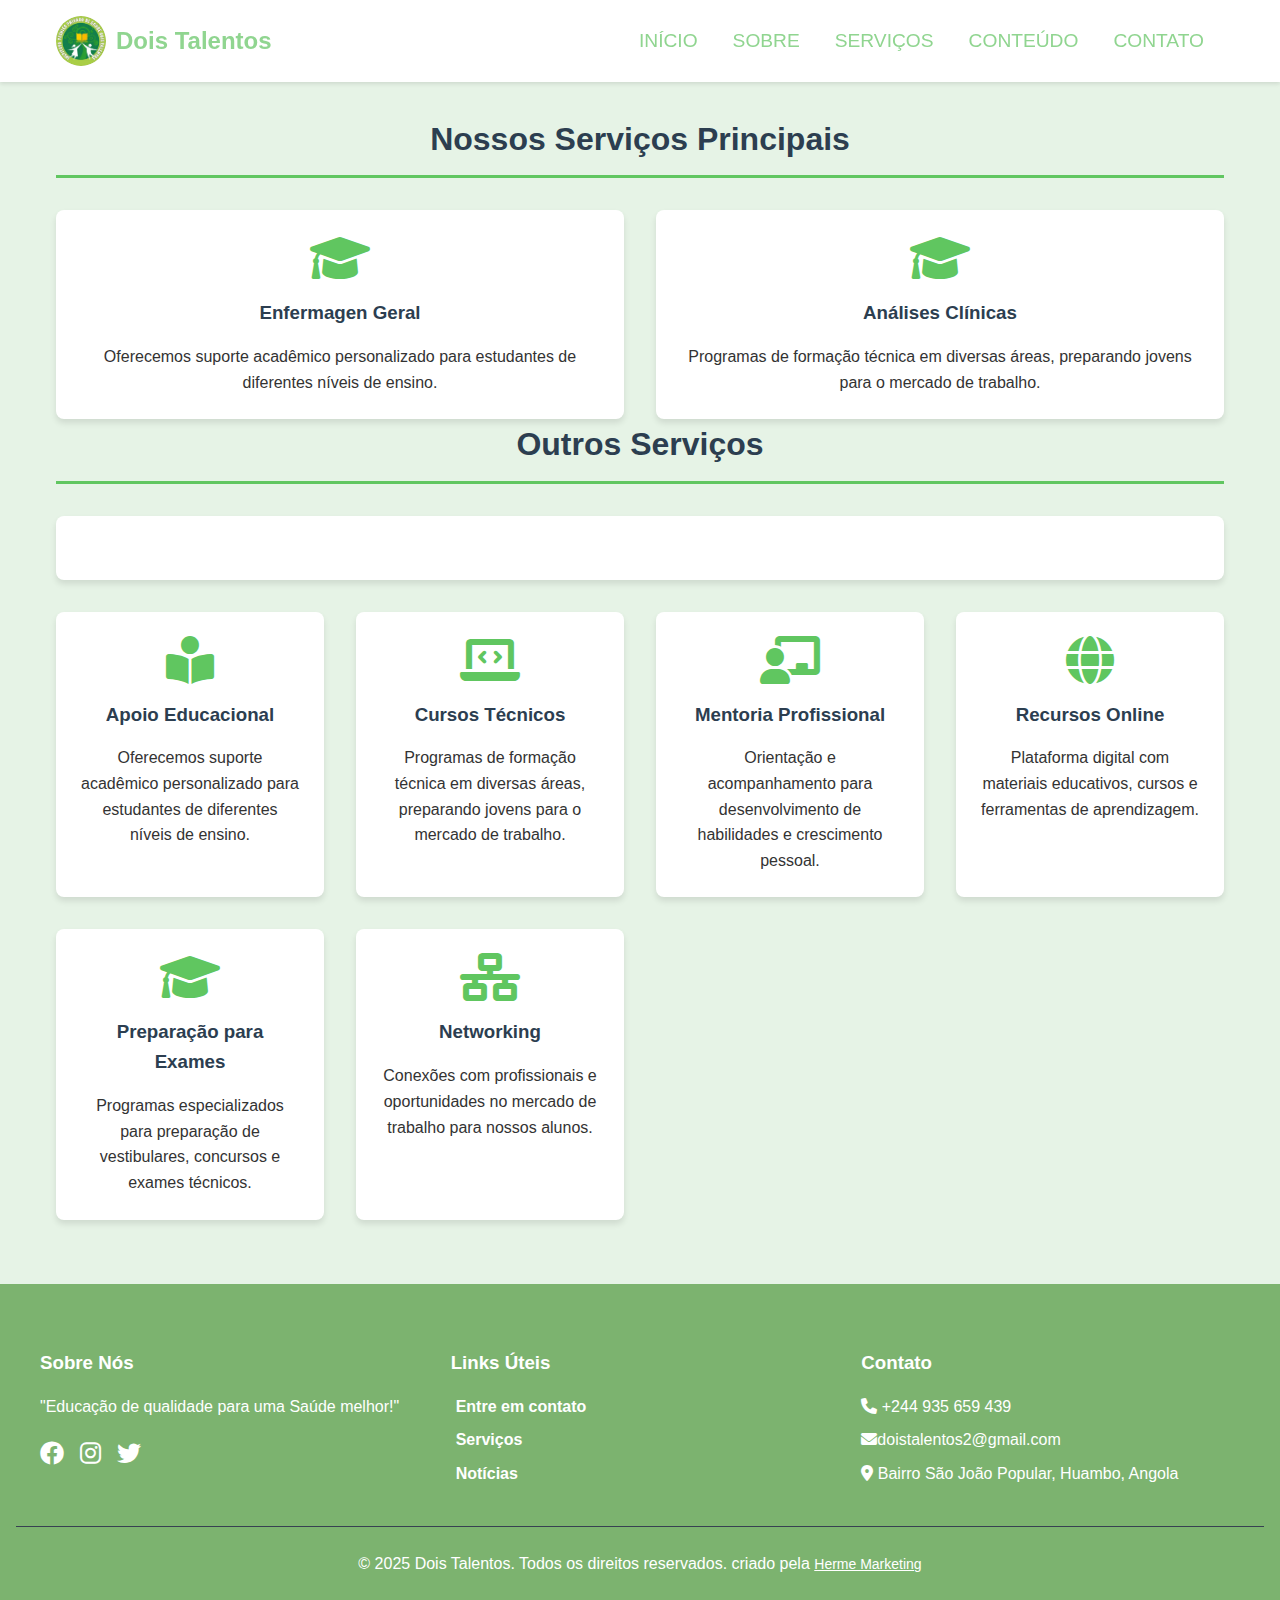
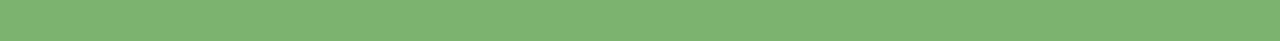
<file: serviços.html>
<!DOCTYPE html>
<html lang="pt-BR">
<head>
   <meta charset="UTF-8">
   <meta name="viewport" content="width=device-width, initial-scale=1.0">
   <title>Serviços - Dois Talentos</title>
   <link rel="stylesheet" href="css/styles.css">
   <link rel="stylesheet" href="https://cdnjs.cloudflare.com/ajax/libs/font-awesome/6.0.0-beta3/css/all.min.css">
   
</head>
<body>
   <!-- Cabeçalho -->
   <header>
      <div class="header-container">
         <div class="logoRD">
            <a href="index.html" class="logo">
               <img src="img/download.jfif" alt="Logo Dois Talentos" class="logo1">
               <h1>Dois Talentos</h1>
            </a>
            <i class="fa-solid fa-bars" id="openmenu" onclick="openmenu()"></i>
         </div>

         <div class="menu-celular">
            <nav>
                <ul class="celular" id="celular">
                    <a href="index.html">Ínicio</a>
                    <a href="contato.html">Contato</a>
                    <a href="serviços.html">Serviços</a>
                    <a href="portofolio.html">Eventos</a>
                    <a href="news.html">Notícia</a>
                    <a href="biblioteca.html">Biblioteca</a>
                    <i class="fa-solid fa-circle-xmark" id="close" onclick="close()"></i>
                </ul>
            </nav>
         </div>

        <div class="menu-pc">

         <nav class="menu">

            <ul class="menu-ul">
                <li>
                    <a href="index.html">INÍCIO</a>
                </li>
                <li>
                    <a href="sobre.html">SOBRE</a>
                    <ul class="submenu">
                        <li><a class="submune-a" href="index.html#sobre">Nossa História</a></li>
                        <li><a class="submune-a" href="index.html#sobre">Missão e Valores</a></li>
                        <li><a class="submune-a" href="index.html#sobre">Visão</a></li>
                        <li><a class="submune-a" href="index.html#sobre">Quem somos?</a></li>
                   </ul>
                </li>
                <li>
                    <a href="servicos.html">SERVIÇOS</a>
                    <ul class="submenu">
                        <li><a class="submune-a" href="serviços.html#enfermagem">Enfermagem</a></li>
                        <li><a class="submune-a" href="serviços.html#analises">Análises Clínicas</a></li>
                        <li><a class="submune-a" href="serviços.html#outros">Cursos</a></li>
                    </ul>
                </li>
                <li>
                    <a href="#servicos">CONTEÚDO</a>
                    <ul class="submenu">
                        <li><a class="submune-a" href="biblioteca.html">Biblioteca</a></li>
                        <li><a class="submune-a" href="news.html">Notícias</a></li>
                        <li><a class="submune-a" href="portofolio.html">Eventos</a></li>
                        <li><a class="submune-a" href="portofolio.html#eventos">Projetos</a></li>
                    </ul>
                </li>
                <li>
                    <a href="contato.html">CONTATO</a>
                </li>
                
            </ul>
        </nav>
    </div>
      </div>
   </header>

   <div class="services-section">
      <h1>Nossos Serviços Principais</h1>
      <div class="services-grid">
         <div class="service-card">
            <i class="fas fa-graduation-cap"></i>
            <h3>Enfermagen Geral</h3>
            <p>Oferecemos suporte acadêmico personalizado para estudantes de diferentes níveis de ensino.</p>
         </div>
         <div class="service-card">
            <i class="fas fa-graduation-cap"></i>
            <h3>Análises Clínicas</h3>
            <p>Programas de formação técnica em diversas áreas, preparando jovens para o mercado de trabalho.</p>
         </div>
      </div>
      <hr style="display: none;">
      <h1>Outros Serviços</h1>
      <section id="outros"></section>
      <div class="services-grid">
         <div class="service-card">
            <i class="fas fa-book-reader"></i>
            <h3>Apoio Educacional</h3>
            <p>Oferecemos suporte acadêmico personalizado para estudantes de diferentes níveis de ensino.</p>
         </div>
         <div class="service-card">
            <i class="fas fa-laptop-code"></i>
            <h3>Cursos Técnicos</h3>
            <p>Programas de formação técnica em diversas áreas, preparando jovens para o mercado de trabalho.</p>
         </div>
         <div class="service-card">
            <i class="fas fa-chalkboard-teacher"></i>
            <h3>Mentoria Profissional</h3>
            <p>Orientação e acompanhamento para desenvolvimento de habilidades e crescimento pessoal.</p>
         </div>
         <div class="service-card">
            <i class="fas fa-globe"></i>
            <h3>Recursos Online</h3>
            <p>Plataforma digital com materiais educativos, cursos e ferramentas de aprendizagem.</p>
         </div>
         <div class="service-card">
            <i class="fas fa-graduation-cap"></i>
            <h3>Preparação para Exames</h3>
            <p>Programas especializados para preparação de vestibulares, concursos e exames técnicos.</p>
         </div>
         <div class="service-card">
            <i class="fas fa-network-wired"></i>
            <h3>Networking</h3>
            <p>Conexões com profissionais e oportunidades no mercado de trabalho para nossos alunos.</p>
         </div>
      </div>
   </div>

   <footer>
      <div class="footer-content">
          <div class="footer-section">
              <h3>Sobre Nós</h3>
              <p>"Educação de qualidade para uma Saúde melhor!"</p>
              <div class="social-links">
                  <a href="https://me.facebook.com"><i class="fab fa-facebook"></i></a>
                  <a href="https://me.facebook.com"><i class="fab fa-instagram"></i></a>
                  <a href="https://me.facebook.com"><i class="fab fa-twitter"></i></a>
              </div>
          </div>
          <div class="footer-section">
              <h3>Links Úteis</h3>
              <ul>
                  <li><a href="contato.html">Entre em contato</a></li>
                  <li><a href="serviços.html">Serviços</a></li>
                  <li><a href="news.html">Notícias</a></li>
              </ul>
          </div>
          <div class="footer-section">
              <h3>Contato</h3>
              <ul>
                  <li><i class="fas fa-phone"></i> +244 935 659 439</li>
                  <li><i class="fas fa-envelope"></i>doistalentos2@gmail.com</li>
                  <li><i class="fas fa-map-marker-alt"></i> Bairro São João Popular, Huambo, Angola</li>
              </ul>
          </div>
      </div>
      
      <div class="copyright">
        <p>© 2025 Dois Talentos. Todos os direitos reservados. criado pela <a href="https://herme00.github.io/herme/" target="_blank">Herme Marketing</a></p>
    </div>
   </footer>
 <script src="js/home.js"></script>
 <script src="js/script.js"></script>
</body>
</html>
</file>
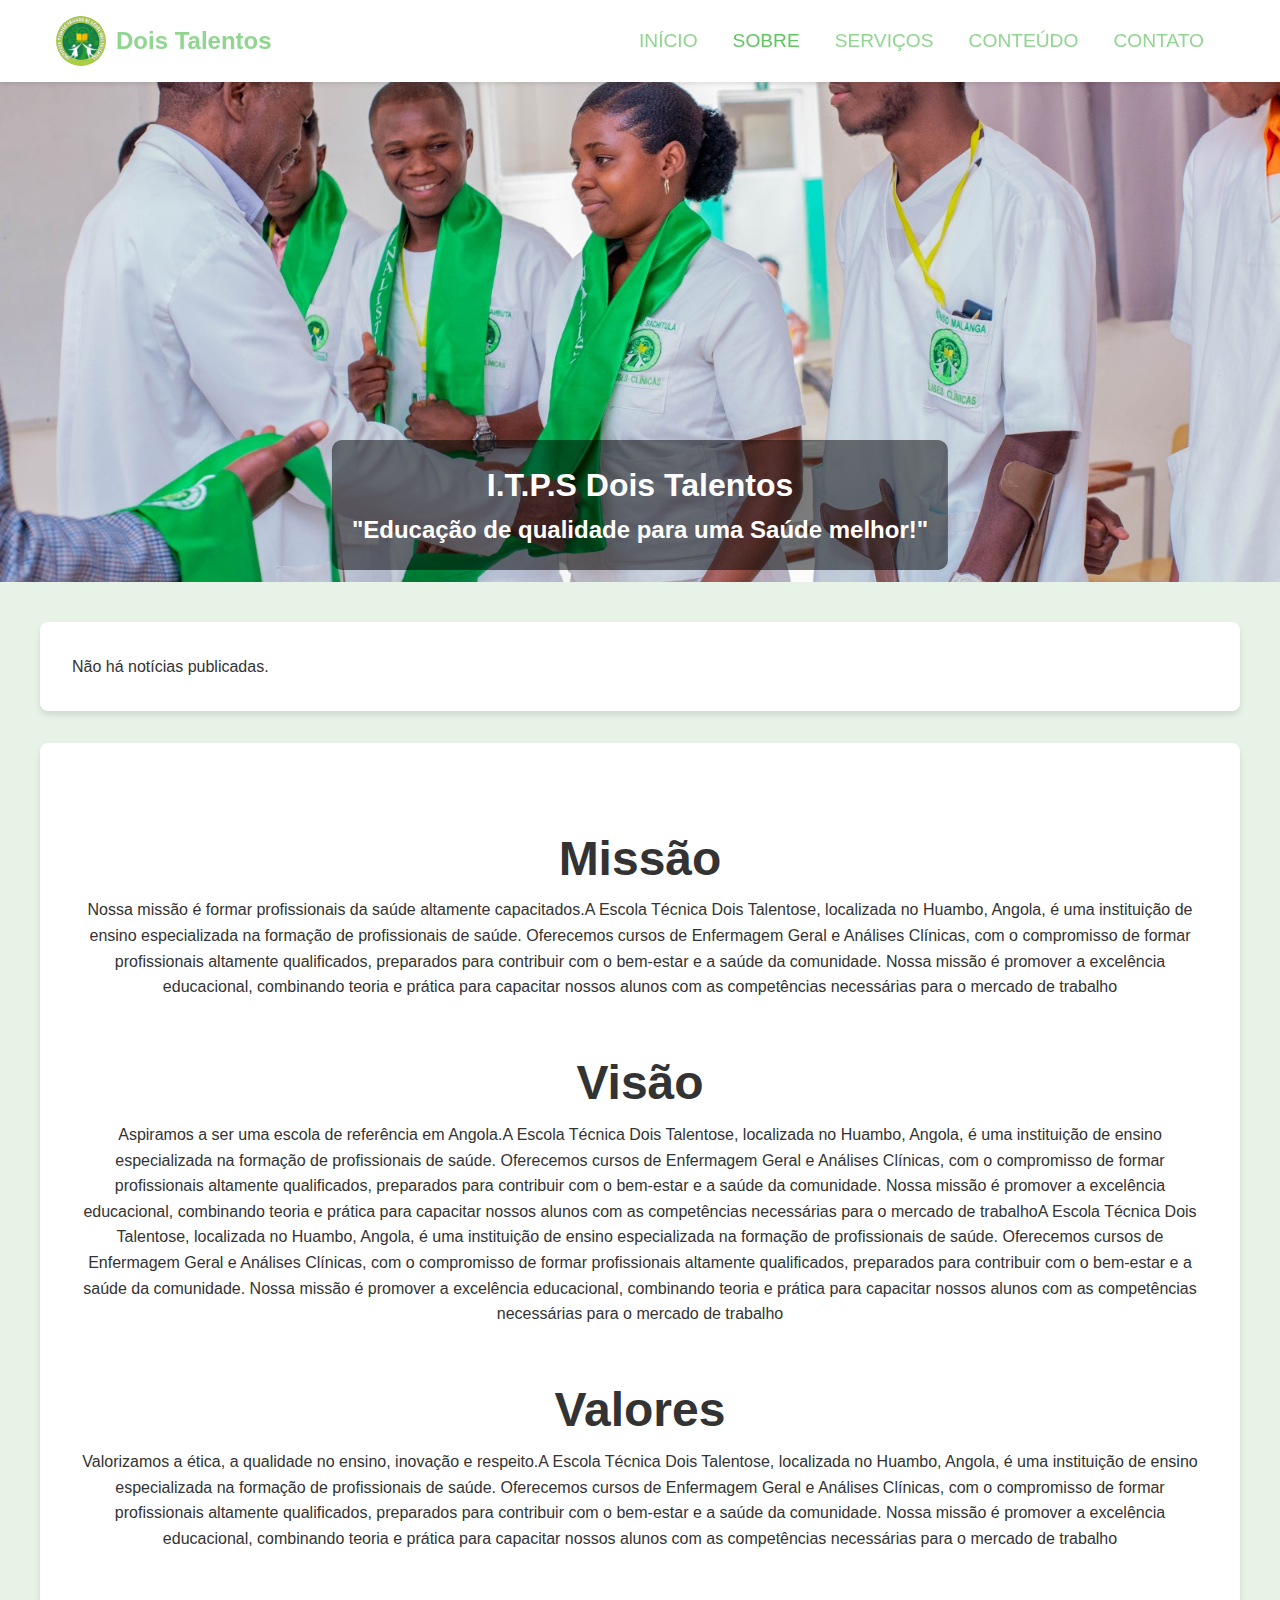
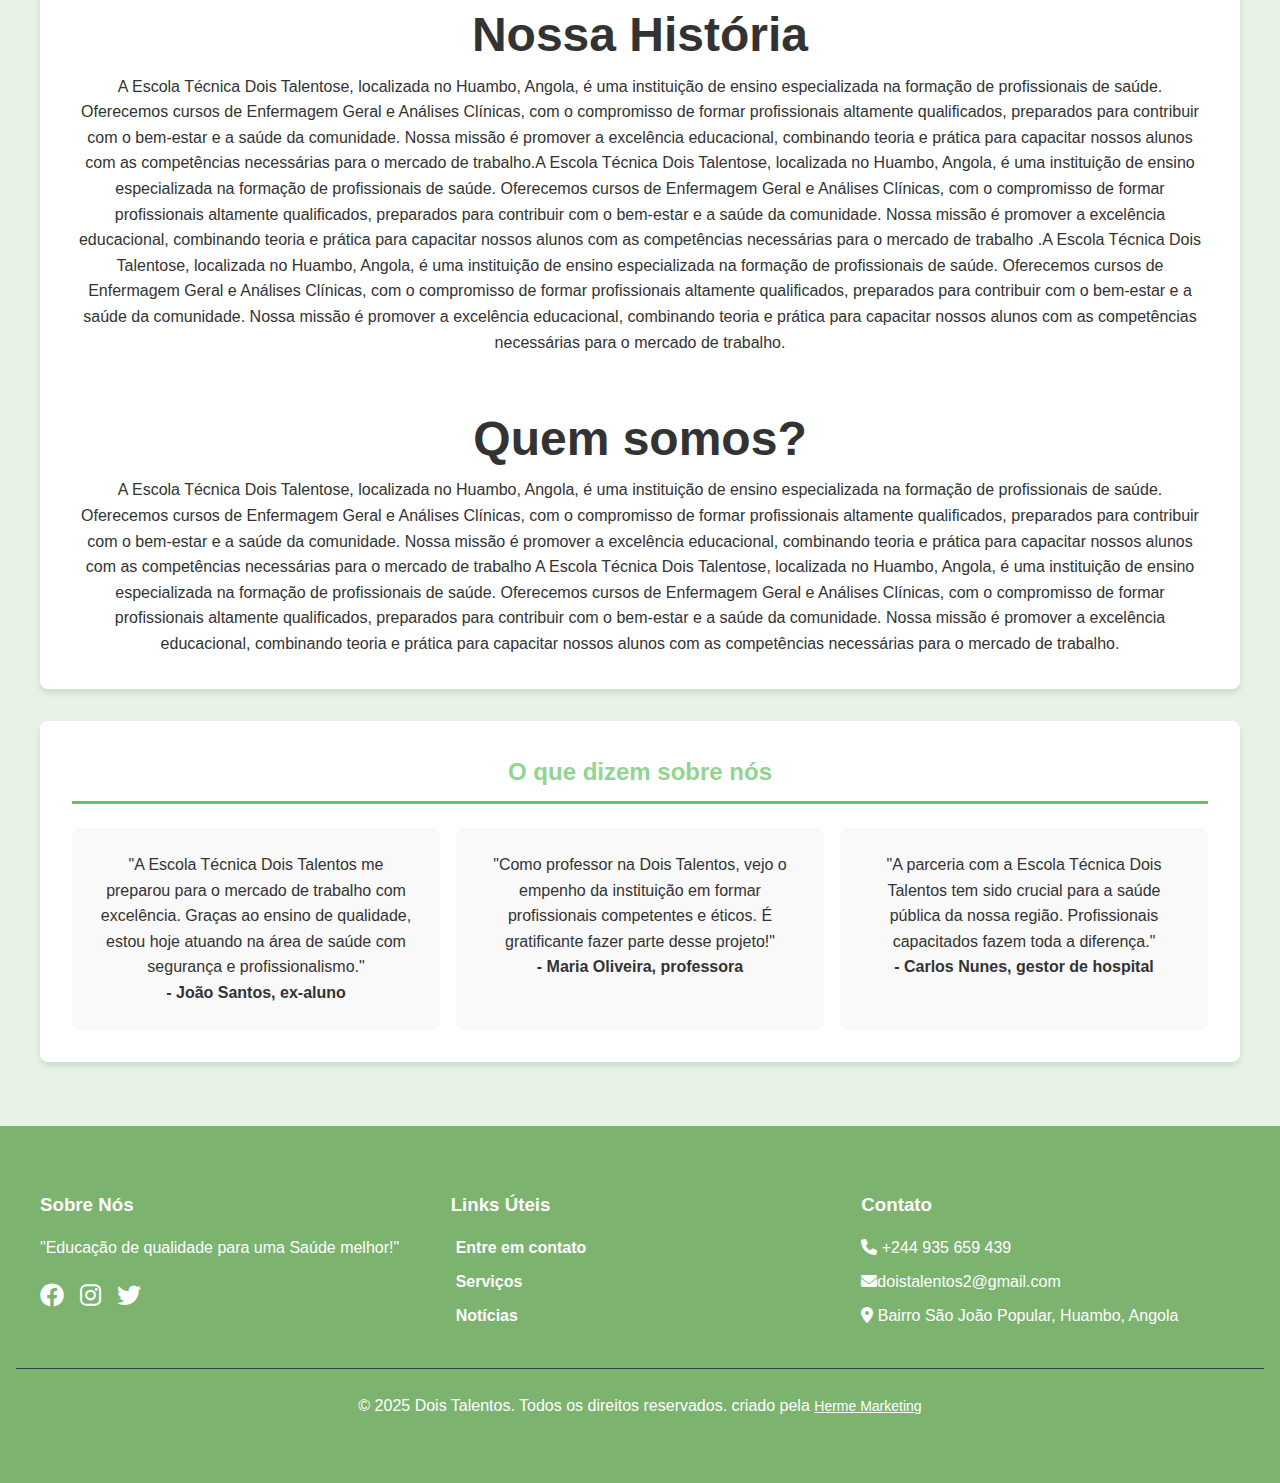
<file: sobre.html>
<!DOCTYPE html>
<html lang="pt-BR">
<head>
   <meta charset="UTF-8">
   <meta name="viewport" content="width=device-width, initial-scale=1.0">
   <title>Dois Talentos - Escola Técnica</title>
   <link rel="stylesheet" href="css/styles.css">
   <link rel="stylesheet" href="https://cdnjs.cloudflare.com/ajax/libs/font-awesome/6.0.0-beta3/css/all.min.css">
</head>
<body>
   <!-- Cabeçalho -->
   <header>
    <div class="header-container">
       <div class="logoRD">
          <a href="index.html" class="logo">
             <img src="img/download.jfif" alt="Logo Dois Talentos" class="logo1">
             <h1>Dois Talentos</h1>
          </a>
          <i class="fa-solid fa-bars" id="openmenu" onclick="openmenu()"></i>
       </div>

       <div class="menu-celular">
          <nav>
              <ul class="celular" id="celular">
                  <a href="index.html">Ínicio</a>
                  <a href="contato.html">Contato</a>
                  <a href="serviços.html">Serviços</a>
                  <a href="portofolio.html">Eventos</a>
                  <a href="news.html">Notícia</a>
                  <a href="biblioteca.html">Biblioteca</a>
                  <i class="fa-solid fa-circle-xmark" id="close" onclick="close()"></i>
              </ul>
          </nav>
       </div>

      <div class="menu-pc">

       <nav class="menu">

          <ul class="menu-ul">
              <li>
                  <a href="index.html">INÍCIO</a>
              </li>
              <li>
                  <a href="sobre.html">SOBRE</a>
                  <ul class="submenu">
                      <li><a class="submune-a" href="sobre.html#sobre">Nossa História</a></li>
                      <li><a class="submune-a" href="sobre.html#sobre">Missão e Valores</a></li>
                      <li><a class="submune-a" href="sobre.html#sobre">Visão</a></li>
                      <li><a class="submune-a" href="sobre.html#sobre">Quem somos?</a></li>
                 </ul>
              </li>
              <li>
                  <a href="servicos.html">SERVIÇOS</a>
                  <ul class="submenu">
                      <li><a class="submune-a" href="serviços.html#enfermagem">Enfermagem</a></li>
                      <li><a class="submune-a" href="serviços.html#analises">Análises Clínicas</a></li>
                      <li><a class="submune-a" href="serviços.html#outros">Cursos</a></li>
                  </ul>
              </li>
              <li>
                  <a href="#servicos">CONTEÚDO</a>
                  <ul class="submenu">
                      <li><a class="submune-a" href="biblioteca.html">Biblioteca</a></li>
                      <li><a class="submune-a" href="news.html">Notícias</a></li>
                      <li><a class="submune-a" href="portofolio.html">Eventos</a></li>
                      <li><a class="submune-a" href="portofolio.html#eventos">Projetos</a></li>
                  </ul>
              </li>
              <li>
                  <a href="contato.html">CONTATO</a>
              </li>
              
          </ul>
      </nav>
  </div>
    </div>
 </header>
   

   <!-- Carrossel de Imagens -->
   <div class="carousel">
    <div class="carousel-images">
        <div class="carousel-item active">
            <img src="img/IMG-20241126-WA0003.jpg" alt="Imagem 1">
        </div>
        <div class="carousel-item">
            <img src="img/IMG-20241126-WA0006.jpg" alt="Imagem 2">
           
        </div>
        <div class="carousel-item">
            <img src="img/IMG-20241126-WA0005.jpg" alt="Imagem 3">
        </div>
        
    </div>
    <div class="carousel-caption">
        <h1>I.T.P.S Dois Talentos</h1>
            <h2>"Educação de qualidade para uma Saúde melhor!"</h2>
        </div>
</div>

<section id="noticias-index">
    <h2>Últimas Notícias</h2>
    <!-- As notícias serão carregadas dinamicamente aqui -->
</section>


   <!-- Seção Sobre a Escola -->
   <section class="ser-item" id="sobre">
      <div class="novidade-container">
         <article class="ser-item" style="text-align: center;">
            <h1 style="margin-top: 4%;font-size: 3rem;">Missão</h1>
            <p>Nossa missão é formar profissionais da saúde altamente capacitados.A Escola Técnica Dois Talentose, localizada no Huambo, Angola, é uma instituição de ensino especializada na formação de profissionais de saúde. Oferecemos cursos de Enfermagem Geral e Análises Clínicas, com o compromisso de formar profissionais altamente qualificados, preparados para contribuir com o bem-estar e a saúde da comunidade. Nossa missão é promover a excelência educacional, combinando teoria e prática para capacitar nossos alunos com as competências necessárias para o mercado de trabalho</p>
            <h1 style="margin-top: 4%;font-size: 3rem;">Visão</h1>
            <p>Aspiramos a ser uma escola de referência em Angola.A Escola Técnica Dois Talentose, localizada no Huambo, Angola, é uma instituição de ensino especializada na formação de profissionais de saúde. Oferecemos cursos de Enfermagem Geral e Análises Clínicas, com o compromisso de formar profissionais altamente qualificados, preparados para contribuir com o bem-estar e a saúde da comunidade. Nossa missão é promover a excelência educacional, combinando teoria e prática para capacitar nossos alunos com as competências necessárias para o mercado de trabalhoA Escola Técnica Dois Talentose, localizada no Huambo, Angola, é uma instituição de ensino especializada na formação de profissionais de saúde. Oferecemos cursos de Enfermagem Geral e Análises Clínicas, com o compromisso de formar profissionais altamente qualificados, preparados para contribuir com o bem-estar e a saúde da comunidade. Nossa missão é promover a excelência educacional, combinando teoria e prática para capacitar nossos alunos com as competências necessárias para o mercado de trabalho</p>
            <h1 style="margin-top: 4%;font-size: 3rem;">Valores</h1>
            <p>Valorizamos a ética, a qualidade no ensino, inovação e respeito.A Escola Técnica Dois Talentose, localizada no Huambo, Angola, é uma instituição de ensino especializada na formação de profissionais de saúde. Oferecemos cursos de Enfermagem Geral e Análises Clínicas, com o compromisso de formar profissionais altamente qualificados, preparados para contribuir com o bem-estar e a saúde da comunidade. Nossa missão é promover a excelência educacional, combinando teoria e prática para capacitar nossos alunos com as competências necessárias para o mercado de trabalho</p>
            <h1 style="margin-top: 4%;font-size: 3rem;">Nossa História</h1>
            <p>A Escola Técnica Dois Talentose, localizada no Huambo, Angola, é uma instituição de ensino especializada na formação de profissionais de saúde. Oferecemos cursos de Enfermagem Geral e Análises Clínicas, com o compromisso de formar profissionais altamente qualificados, preparados para contribuir com o bem-estar e a saúde da comunidade. Nossa missão é promover a excelência educacional, combinando teoria e prática para capacitar nossos alunos com as competências necessárias para o mercado de trabalho.A Escola Técnica Dois Talentose, localizada no Huambo, Angola, é uma instituição de ensino especializada na formação de profissionais de saúde. Oferecemos cursos de Enfermagem Geral e Análises Clínicas, com o compromisso de formar profissionais altamente qualificados, preparados para contribuir com o bem-estar e a saúde da comunidade. Nossa missão é promover a excelência educacional, combinando teoria e prática para capacitar nossos alunos com as competências necessárias para o mercado de trabalho .A Escola Técnica Dois Talentose, localizada no Huambo, Angola, é uma instituição de ensino especializada na formação de profissionais de saúde. Oferecemos cursos de Enfermagem Geral e Análises Clínicas, com o compromisso de formar profissionais altamente qualificados, preparados para contribuir com o bem-estar e a saúde da comunidade. Nossa missão é promover a excelência educacional, combinando teoria e prática para capacitar nossos alunos com as competências necessárias para o mercado de trabalho.</p>
            <h1 style="margin-top: 4%;font-size: 3rem;">Quem somos?</h1>
            <p>A Escola Técnica Dois Talentose, localizada no Huambo, Angola, é uma instituição de ensino especializada na formação de profissionais de saúde. Oferecemos cursos de Enfermagem Geral e Análises Clínicas, com o compromisso de formar profissionais altamente qualificados, preparados para contribuir com o bem-estar e a saúde da comunidade. Nossa missão é promover a excelência educacional, combinando teoria e prática para capacitar nossos alunos com as competências necessárias para o mercado de trabalho A Escola Técnica Dois Talentose, localizada no Huambo, Angola, é uma instituição de ensino especializada na formação de profissionais de saúde. Oferecemos cursos de Enfermagem Geral e Análises Clínicas, com o compromisso de formar profissionais altamente qualificados, preparados para contribuir com o bem-estar e a saúde da comunidade. Nossa missão é promover a excelência educacional, combinando teoria e prática para capacitar nossos alunos com as competências necessárias para o mercado de trabalho.</p>
                  
        </article>

      </div>
   </section>



   <!-- Seção de Depoimentos -->
<section class="depoimentos-section">
       <h2>O que dizem sobre nós</h2>
       <div class="depoimentos-container">
          <article class="depoimento">
             <p>"A Escola Técnica Dois Talentos me preparou para o mercado de trabalho com excelência. Graças ao ensino de qualidade, estou hoje atuando na área de saúde com segurança e profissionalismo."</p>
             <h4>- João Santos, ex-aluno</h4>
          </article>
          <article class="depoimento">
             <p>"Como professor na Dois Talentos, vejo o empenho da instituição em formar profissionais competentes e éticos. É gratificante fazer parte desse projeto!"</p>
             <h4>- Maria Oliveira, professora</h4>
          </article>
          <article class="depoimento">
             <p>"A parceria com a Escola Técnica Dois Talentos tem sido crucial para a saúde pública da nossa região. Profissionais capacitados fazem toda a diferença."</p>
             <h4>- Carlos Nunes, gestor de hospital</h4>
          </article>
       </div>
    </section>



    

    <footer>
        <div class="footer-content">
            <div class="footer-section">
                <h3>Sobre Nós</h3>
                <p>"Educação de qualidade para uma Saúde melhor!"</p>
                <div class="social-links">
                    <a href="https://me.facebook.com"><i class="fab fa-facebook"></i></a>
                    <a href="https://me.facebook.com"><i class="fab fa-instagram"></i></a>
                    <a href="https://me.facebook.com"><i class="fab fa-twitter"></i></a>
                </div>
            </div>
            <div class="footer-section">
                <h3>Links Úteis</h3>
                <ul>
                    <li><a href="contato.html">Entre em contato</a></li>
                    <li><a href="serviços.html">Serviços</a></li>
                    <li><a href="news.html">Notícias</a></li>
                </ul>
            </div>
            <div class="footer-section">
                <h3>Contato</h3>
                <ul>
                    <li><i class="fas fa-phone"></i> +244 935 659 439</li>
                    <li><i class="fas fa-envelope"></i>doistalentos2@gmail.com</li>
                    <li><i class="fas fa-map-marker-alt"></i> Bairro São João Popular, Huambo, Angola</li>
                </ul>
            </div>
        </div>
        
        <div class="copyright">
          <p>© 2025 Dois Talentos. Todos os direitos reservados. criado pela <a href="https://herme00.github.io/herme/" target="_blank">Herme Marketing</a></p>
      </div>
     </footer>

   <script src="js/home.js"></script>
   <script src="js/script.js"></script>
   <script src="js/admin.js"></script>
</body>
</html>
</file>
<file: css/styles.css>
* {
  margin: 0;
  padding: 0;
  box-sizing: border-box;
}

body {
  font-family: 'Arial', sans-serif;
  line-height: 1.6;
  color: #333;
  background-color: #E6F3E6;
}

/* Header Styles */
header {
  background-color: #ffffff;
  box-shadow: 0 2px 4px rgba(0,0,0,0.1);
  position: sticky;
  top: 0;
  z-index: 100;
}

.header-container {
  display: flex;
  justify-content: space-between;
  align-items: center;
  max-width: 1200px;
  margin: 0 auto;
  padding: 1rem;
}

.logoRD {
  display: flex;
  align-items: center;
}

.logoRD .logo {
  display: flex;
  align-items: center;
  text-decoration: none;
  color: #90D590;
}

.logoRD .logo1 {
  width: 50px;
  height: 50px;
  margin-right: 10px;
  border-radius: 50%;
}

.logoRD h1 {
  font-size: 1.5rem;
  font-weight: bold;
}
.menu #celular{
  display: none;
  z-index: -1999;
}
.menu-celular {
  display: none;
  margin-top: 55px;
}
.menu-celular a{

  padding: 10px;
  color: #60C660;
  text-align: left;
  text-decoration: none;
  align-items: left;
  width: 80%;
  font-size: 1.2rem;
}
.menu-celular a:hover{
  color: #40A540;
}


.menu, ul {
  list-style: none;
  padding: 0;
  margin: 0;
  display: flex;
  gap: 5px;
  z-index: 10;
  position: relative;
  }
  
  .menu, ul li {
  position: relative;
  }
  
  .menu, ul li a {
  text-decoration: none;
  color: #60C660;
  font-weight: bold;
  padding: 1px 5px;
  transition: background 0.3s ease;
  }
  
  
  
  /* Estilização do submenu */
  .menu ul li .submenu {
  list-style: none;
  display: none;
  position: absolute;
  width: 350px;
  top: 99%;
  left: 0;
  background: #fff;
  padding: 10px 0;
  box-shadow: 0 4px 6px rgba(0, 0, 0, 0.1);
  }
  
  .menu, ul li .submenu li {
  padding: 5px 15px;
  }
  
  .menu, ul li .submenu li a {
  color: #333;
  display: block;
  }
  
  .menu, ul li:hover .submenu {
  display: block;
  }



nav ul {
  display: flex;
  list-style: none;
  align-items: center;
}

nav ul li {
  margin-left: 20px;
}

nav ul li a {
  text-decoration: none;
  color: #90D590;
  font-size: 1.2rem;
  font-weight: 500;
  transition: color 0.3s ease;
}

nav ul li a:hover, 
nav ul li a.active {
  color: #60C660;
}
.submune-a:hover{
  color: #40A540;
}
.btn-entrar {
  background-color: #60C660;
  color: white;
  padding: 8px 15px;
  border-radius: 20px;
  transition: background-color 0.3s ease;
}

.btn-entrar:hover {
  background-color: #40A540;
}

/* Responsive Menu */
#openmenu, #close {
  display: none;
  cursor: pointer;
}

/* Carousel Styles */
.carousel {
  position: relative;
  width: 100%;
  overflow: hidden;
}

.carousel-images {
  display: flex;
  transition: transform 0.5s ease;
}

.carousel-item {
  min-width: 100%;
  display: none;
}

.carousel-item.active {
  display: block;
}

.carousel-item img {
  width: 100%;
  height: 500px;
  object-fit: cover;
}

.carousel-caption {
  position: absolute;
  bottom: 20px;
  left: 50%;
  transform: translateX(-50%);
  text-align: center;
  color: white;
  background: rgba(0,0,0,0.5);
  padding: 20px;
  border-radius: 10px;
}

/* Sections Styles */
section {
  max-width: 1200px;
  margin: 2rem auto;
  padding: 2rem;
  background-color: white;
  box-shadow: 0 4px 6px rgba(0,0,0,0.1);
  border-radius: 8px;
}

section h2 {
  text-align: center;
  color: #90D590;
  margin-bottom: 1.5rem;
  border-bottom: 3px solid #60C660;
  padding-bottom: 10px;
}

/* Novidades and Notícias */


/* Depoimentos Section */
.depoimentos-container {
  display: flex;
  justify-content: space-between;
  gap: 1rem;
}

.depoimento {
  flex: 1;
  background-color: #f9f9f9;
  padding: 1.5rem;
  border-radius: 8px;
  text-align: center;
}

/* Contact Section */
.contact-section {
  background-color: #f4f4f4;
}

.contact-content {
  display: flex;
  justify-content: space-between;
  gap: 2rem;
}

.contact-info, .contact-map {
  flex: 1;
}
/*novidades*/

#novidades {
  max-width: 1200px;
  margin: 0 auto;
  background-color: white;
  border-radius: 12px;
  box-shadow: 0 4px 6px rgba(0, 0, 0, 0.1);
  padding: 30px;
}

#novidades h2 {
  text-align: center;
  color: #90D590;
  border-bottom: 3px solid #60C660;
  padding-bottom: 15px;
  margin-bottom: 30px;
}

#lista-novidades {
  display: grid;
  grid-template-columns: repeat(auto-fit, minmax(250px, 1fr));
  gap: 25px;
}

.novidade {
  background-color: #ecf0f1;
  border-radius: 10px;
  padding: 20px;
  transition: transform 0.3s ease, box-shadow 0.3s ease;
  display: flex;
  flex-direction: column;
}

.novidade:hover {
  transform: scale(1.05);
  box-shadow: 0 6px 12px rgba(0, 0, 0, 0.15);
}

.novidade h3 {
  color: #40A540;
  margin-bottom: 15px;
  font-size: 1.2em;
}

.novidade p {
  color: #34495e;
  line-height: 1.6;
}

.novidade video, .novidade img {
  width: 100%;
  border-radius: 8px;
  margin-bottom: 15px;
}
/*serviços*/

.services-section {
  max-width: 1200px;
  margin: 2rem auto;
  padding: 0 1rem;
}

.services-section h1 {
  color: #2c3e50;
  text-align: center;
  margin-bottom: 2rem;
  border-bottom: 3px solid #60C660;
  padding-bottom: 10px;
}

.services-grid {
  display: grid;
  grid-template-columns: repeat(auto-fit, minmax(250px, 1fr));
  gap: 2rem;
}

.service-card {
  background-color: white;
  border-radius: 8px;
  box-shadow: 0 4px 6px rgba(0,0,0,0.1);
  padding: 1.5rem;
  text-align: center;
  transition: transform 0.3s ease;
}

.service-card:hover {
  transform: translateY(-10px);
}

.service-card i {
  color: #60C660;
  font-size: 3rem;
  margin-bottom: 1rem;
}

.service-card h3 {
  color: #2c3e50;
  margin-bottom: 1rem;
}
/*news*/
.news-section {
  max-width: 1200px;
  margin: 2rem auto;
  display: grid;
  grid-template-columns: repeat(auto-fit, minmax(300px, 1fr));
  gap: 2rem;
}

.news-card {
  background-color: white;
  border-radius: 8px;
  box-shadow: 0 4px 6px rgba(0,0,0,0.1);
  overflow: hidden;
  transition: transform 0.3s ease, box-shadow 0.3s ease;
}

.news-card:hover {
  transform: translateY(-10px);
  box-shadow: 0 8px 15px rgba(64, 165, 64, 0.3);
}

.news-card img, 
.news-card video {
  width: 100%;
  height: 250px;
  object-fit: cover;
}

.news-content {
  padding: 1rem;
}

.news-content h3 {
  color: #90D590;
  margin-bottom: 0.5rem;
  border-bottom: 3px solid #60C660;
  padding-bottom: 10px;
}

.news-content p {
  color: #333;
  margin-bottom: 1rem;
}

.news-content .read-more {
  display: inline-block;
  background-color: #60C660;
  color: white;
  padding: 0.5rem 1rem;
  text-decoration: none;
  border-radius: 4px;
  transition: background-color 0.3s ease;
}

.news-content .read-more:hover {
  background-color: #40A540;
}
.news-agora{
  position: fixed;
  background-color: rgb(255, 157, 0);
  text-align: center;
  width: 100%;
  height: 10px auto;
  color: white;
  z-index: 1;
}



      /* Custom Events Page Styles */
      .evento-card {
        background-color: #f9f9f9;
        border-radius: 8px;
        padding: 1.5rem;
        margin-bottom: 1.5rem;
        display: flex;
        align-items: center;
        box-shadow: 0 2px 4px rgba(0,0,0,0.1);
     }

     .evento-icon {
        font-size: 3rem;
        color: #40A540;
        margin-right: 1.5rem;
     }

     .evento-details h3 {
        color: #2c3e50;
        margin-bottom: 0.5rem;
     }

     .evento-details p {
        color: #666;
     }

     #eventos-container {
        display: grid;
        grid-template-columns: repeat(auto-fit, minmax(300px, 1fr));
        gap: 1rem;
     }
    /*contato*/

    .contact-section {
      max-width: 1200px;
      margin: 2rem auto;
      display: flex;
      gap: 2rem;
    }
    
    .contact-info, .contact-form {
      background-color: white;
      padding: 2rem;
      border-radius: 8px;
      box-shadow: 0 4px 6px rgba(0,0,0,0.1);
      flex: 1;
    }
    
    .contact-info h2, .contact-form h2 {
      color: #2c3e50;
      margin-bottom: 1.5rem;
      border-bottom: 3px solid #60C660;
      padding-bottom: 10px;
      text-align: center;
    }
    
    .contact-details {
      margin-bottom: 1.5rem;
    }
    
    .contact-details p {
      margin-bottom: 0.5rem;
      display: flex;
      align-items: center;
    }
    
    .contact-details i {
      color: #40A540;
      margin-right: 10px;
      width: 25px;
      text-align: center;
    }
    
    .contact-form form {
      display: flex;
      flex-direction: column;
    }
    
    .contact-form input, 
    .contact-form textarea {
      margin-bottom: 1rem;
      padding: 0.75rem;
      border: 1px solid #ddd;
      border-radius: 4px;
      font-size: 1rem;
    }
    
    .contact-form textarea {
      resize: vertical;
      min-height: 150px;
    }
    
    .contact-form button {
      background-color: #7CB36F;
      color: white;
      border: none;
      padding: 0.75rem;
      border-radius: 4px;
      cursor: pointer;
      font-size: 1rem;
      transition: background-color 0.3s ease;
    }
    
    .contact-form button:hover {
      background-color: #40A540;
    }
    
    .map-container {
      width: 100%;
      margin-top: 1rem;
    }
    
    .map-container iframe {
      width: 100%;
      height: 300px;
      border: 0;
      border-radius: 8px;
    }
    
    
    
    





/* Footer */
footer {
 background-color: #7CB36F;
  color: white;
  padding: 4rem 1rem;
  margin-top: 4rem;
}

.footer-content {
  max-width: 1200px;
  margin: 0 auto;
  display: grid;
  grid-template-columns: repeat(auto-fit, minmax(250px, 1fr));
  gap: 2rem;
}

.footer-section h3 {
  margin-bottom: 1rem;
}

.footer-section ul {
  list-style: none;
  display: block;
}

.footer-section ul li {
  margin-bottom: 0.5rem;
}

.footer-section ul li a {
  color: white;
  text-decoration: none;
}

.social-links {
  display: flex;
  gap: 1rem;
  margin-top: 1rem;
}

.social-links a {
  color: white;
  font-size: 1.5rem;
}

/* Seção de copyright */
.copyright {
  text-align: center;
  border-top: 1px solid #374151;
  padding-top: 1.5rem;
  margin-top: 2rem;
}

.copyright p a{
  color: #fff;
  font-size: 0.875rem;
}


::-webkit-scrollbar{
display: none;
}

/* Responsive Design */
@media screen and (max-width: 768px) {

  
  .news-section {
    grid-template-columns: 1fr;
 }
 .menu-celular{
  display: block;
 }
  nav ul {
      display: none;
      flex-direction: column;
      position: fixed;
      top: 0;
      right: -300px;
      width: 80%;
      height: 100%;
      background-color: white;
      padding: 2rem;
      z-index: 2;
      transition: right 0.3s ease;
  }


  nav ul.active {
      display: flex;
      right: 0;
  }
  nav ul li a {
    text-decoration: block;
    color: #90D590;
    font-weight: 500;
    align-items: left;
    margin: 2%;
    transition: color 0.3s ease;
  }

  #openmenu, #close {
      display: block;
      font-size: 1.5rem;
      position: absolute;
      top: 0;
      right: 0;
      padding: 2%;
      

      
  }
  .carousel-caption{
    width: 100%;
  }

  .contact-content {
      flex-direction: column;
  }

  .depoimentos-container {
      flex-direction: column;
  }
  #lista-novidades {
    grid-template-columns: 1fr;
}
.contact-section {
  flex-direction: column;
}
.menu , ul {
  list-style: none;
  display: none;
  padding: 0;
  margin: 0;
  display: flex;
  gap: 5px;
  z-index: 10;
  position: relative;
  }
  .menu #celular{
    display: block;
    z-index: -1999;
    margin-top: 55px;
  }

 
}
</file>
